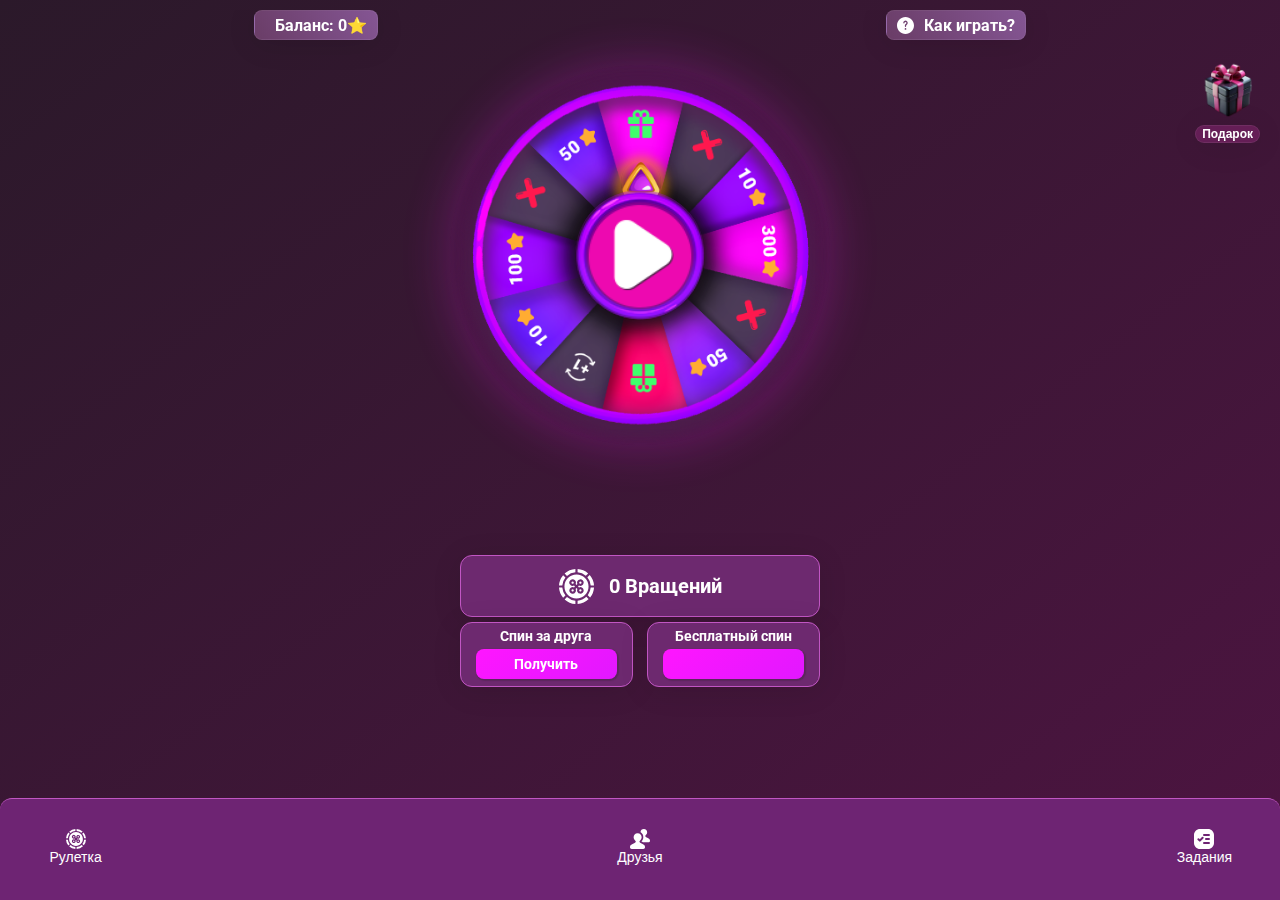
<file: index.html>
<!DOCTYPE html>
<html lang="ru">
  <head>
    <meta charset="UTF-8" />
    <meta
      name="viewport"
      content="width=device-width, initial-scale=1.0, user-scalable=no"
    />
    <title>Spins & Referrals</title>
    <script src="https://telegram.org/js/telegram-web-app.js"></script>
    <link rel="stylesheet" href="./styles.css" />
    <link rel="preconnect" href="https://fonts.googleapis.com" />
    <link rel="preconnect" href="https://fonts.gstatic.com" crossorigin />
    <link
      href="https://fonts.googleapis.com/css2?family=Roboto:ital,wght@0,100;0,300;0,400;0,500;0,700;0,900;1,100;1,300;1,400;1,500;1,700;1,900&display=swap"
      rel="stylesheet"
    />
  </head>

  <body>
    <div class="container">
      <div class="info">
        <div class="coupons">
          <!-- <img
            class="coupons_icon"
            src="./Photos/coupons_icon.svg"
            alt="coupons"
          />
          <a href="./Pages/Coupons/coupons.html" id="couponsLink">Мои купоны</a> -->
          <p><a href="./Pages/Coupons/coupons.html" id="balance">Баланс: 0⭐️</a></p>
        </div>
        <div class="info-btn">
          <img class="info_icon" src="./Photos/info_icon.svg" alt="info" />
          <p>Как играть?</p>
        </div>
      </div>
      <div id="loading">Загрузка...</div>
      <div id="initDataDisplay"></div>
      <div class="gift-section">
        <img class="gift" id="gift-img" src="./Photos/gift.webp" alt="gift" />
        <button class="gift-btn" id="giftButton">Подарок</button>
      </div>
      <div class="content-wrapper">
        <div class="wheel-container">
          <img
            class="wheel1"
            id="rotatingWheel"
            src="./Photos/wheel_rework.webp"
            alt="wheel"
          />
          <img class="arrow1" src="/Photos/arrow.webp" alt="arrow" />
          <button class="btn-spin" id="btnMinus" type="button">
            <img class="btn-spin-img" src="/Photos/play.webp" alt="play" />
          </button>
        </div>

        <div class="info-container">
          <div class="spins-section">
            <div class="spins-info">
              <img
                class="roulette_icon"
                src="./Photos/roulette_icon.svg"
                alt="roulette"
              />
              <h1 class="spins-left" id="spinsRemaining">0 Вращений</h1>
            </div>
          </div>
          <div class="ref-section">
            <div class="invite">
              <p>Спин за друга</p>
              <button onclick="window.location.href='./Pages/Friends/friends.html'" class="invite-btn" id="inviteFriendBtn">Получить</button>
            </div>
            <div class="free-spin">
              <p>Бесплатный спин</p>
              <button class="free-spin-btn" id="freeSpinButton">
                <span id="timer"></span>
              </button>
            </div>
          </div>
        </div>

        <div class="menu">
          <button
            onclick="window.location.href='./'"
            class="menu_item roulet_btn"
          >
            <img
              class="menu_roulette_icon"
              src="./Photos/roulette_icon.svg"
              alt="roulette"
            />
            <a href="/" id="homeLink">Рулетка</a>
          </button>
          <button
            onclick="window.location.href='./Pages/Friends/friends.html'"
            class="menu_item friends_btn"
          >
            <img
              class="menu_friends_icon"
              src="./Photos/friends_icon.svg"
              alt="friends"
            />
            <a href="./Pages/Friends/friends.html" id="friendsLink">Друзья</a>
          </button>
          <button
            onclick="window.location.href='./Pages/Tasks/tasks.html'"
            class="menu_item tasks_btn"
          >
            <img
              class="menu_tasks_icon"
              src="./Photos/tasks_icon.svg"
              alt="tasks"
            />
            <a href="./Pages/Tasks/tasks.html" id="tasksLink">Задания</a>
          </button>
        </div>
      </div>
      <div id="prizeModal" class="modal">
        <div id="modalContent" class="modal-content">
          <button class="close-button" id="closePrizeModalButton">
            &times;
          </button>
          <a id="prizeModalButton" href="https://www.google.ru/" target="_blank"
            >Получить</a
          >
        </div>
      </div>
      <div id="giftModal" class="modal">
        <div class="gift_modal-content">
          <button class="close-button" id="closeGiftModalButton">
            &times;
          </button>
          <a id="giftLink" href="#" target="_blank"
            >Забрать подарок</a
          >
        </div>
      </div>
      <div id="welcomeModal" class="modal">
        <div class="welcome_modal-content">
          <button id="closeWelcomeModalButton"
            >Крутить</button
          >
        </div>
        </div>
        <div id="warningModal" class="modal">
          <div class="warning_modal-content">
            <button id="closeWarningModalButton"
              >Понял</button
            >
          </div>
          </div>
      <div id="responseData" class="response-display"></div>
    </div>
    <script type="module" src="/main.js"></script>
  </body>
</html>
</file>
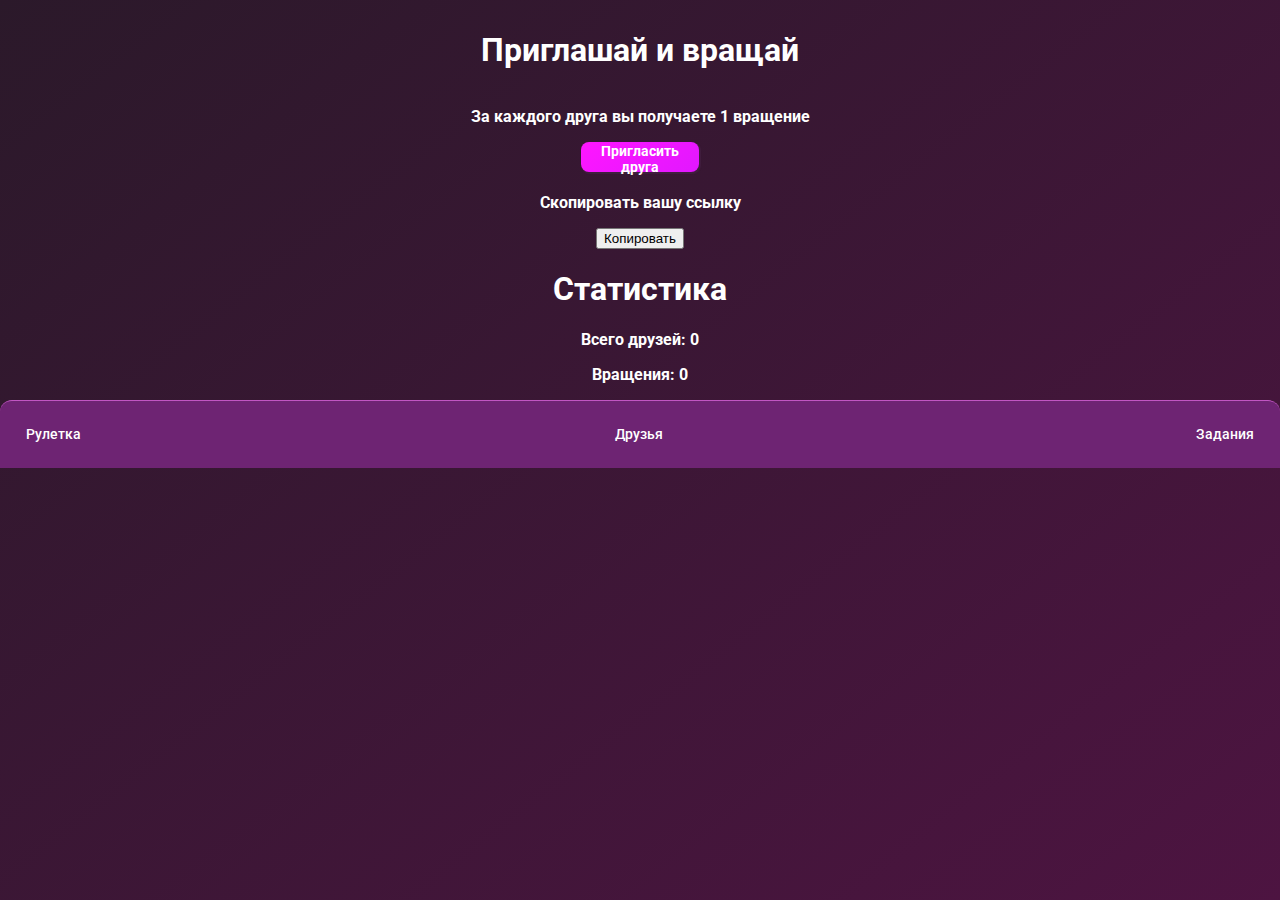
<file: Pages/friends.html>
<!DOCTYPE html>
<html lang="en">

<head>
    <meta charset="UTF-8">
    <meta name="viewport" content="width=device-width, initial-scale=1.0">
    <script src="https://telegram.org/js/telegram-web-app.js"></script>
    <link
        href="https://fonts.googleapis.com/css2?family=Roboto:ital,wght@0,100;0,300;0,400;0,500;0,700;0,900;1,100;1,300;1,400;1,500;1,700;1,900&display=swap"
        rel="stylesheet">
    <link rel="stylesheet" href="../styles.css" />
    <title>Друзья</title>
</head>

<body>
    <div class="container">
        <div id="loading">Загрузка...</div>
        <h1>Приглашай и вращай</h1>
        <p>За каждого друга вы получаете 1 вращение</p>
        <div class="invite-section">
            <button class="invite-btn" id="inviteFriendBtn">Пригласить друга</button>
        </div>
        <div class="invite-link">
            <p>Скопировать вашу ссылку</p>
            <div class="invite-content">
                <span id="referralLink"></span>
                <button id="copyLinkBtn">Копировать</button>
            </div>
        </div>
        <div class="referrals-count">
            <h1>Статистика</h1>
            <div class="referals-content">
                <p>Всего друзей: <span id="referralsCount">0</span></p>
                <p>Вращения: <span id="spinsSpent">0</span></p>
            </div>
        </div>
        <div class="menu">
            <a href="../" id="homeLink">Рулетка</a>
            <a href="./friends.html" id="friendsLink">Друзья</a>
            <a href="./tasks.html" id="tasksLink">Задания</a>
        </div>
    </div>
    <script src="./friends.js"></script>
</body>

</html>
</file>
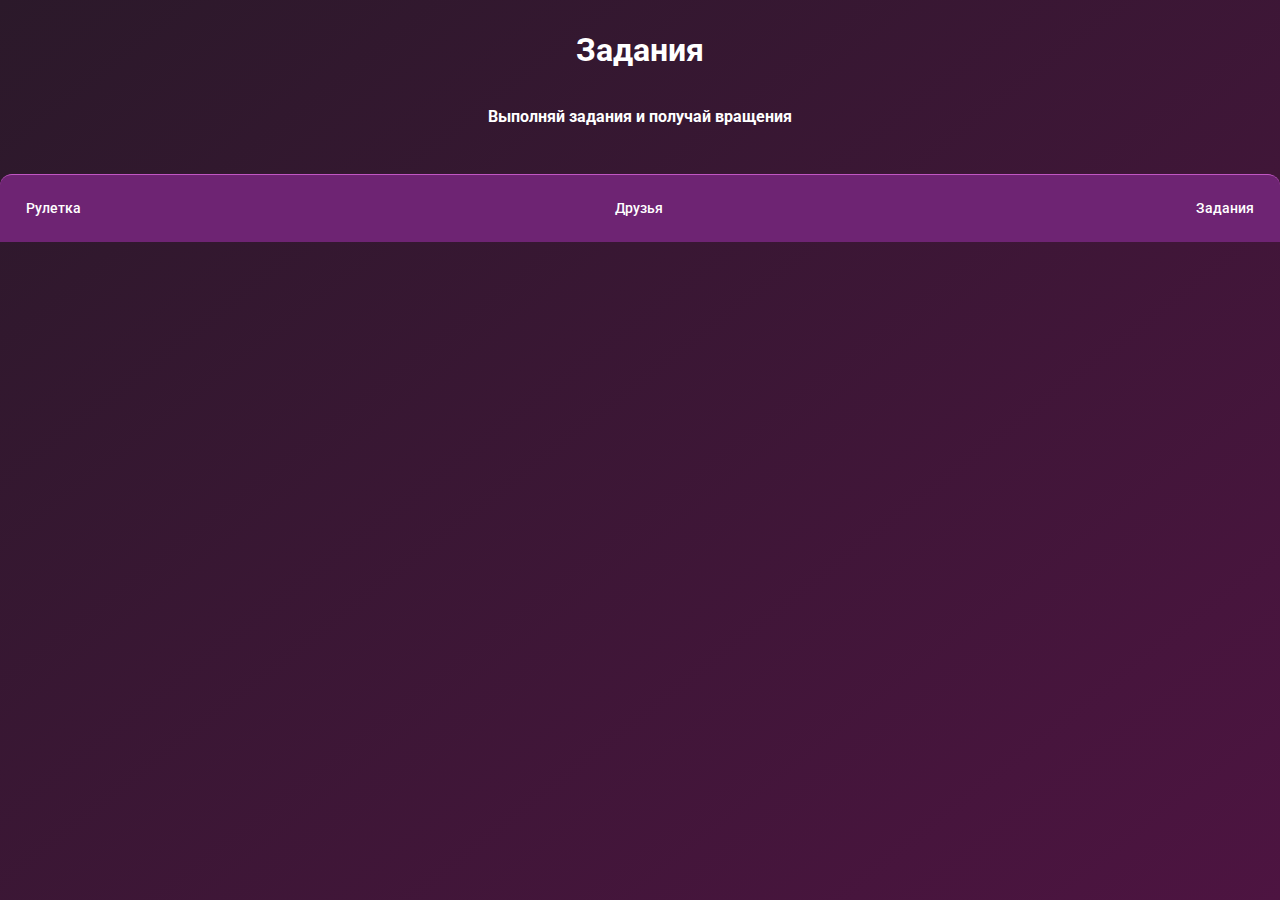
<file: Pages/tasks.html>
<!DOCTYPE html>
<html lang="en">

<head>
    <meta charset="UTF-8">
    <meta name="viewport" content="width=device-width, initial-scale=1.0">
    <script src="https://telegram.org/js/telegram-web-app.js"></script>
    <title>Задания</title>
    <link
        href="https://fonts.googleapis.com/css2?family=Roboto:ital,wght@0,100;0,300;0,400;0,500;0,700;0,900;1,100;1,300;1,400;1,500;1,700;1,900&display=swap"
        rel="stylesheet">
    <link rel="stylesheet" href="../styles.css" />
</head>

<body>
    <div class="container" id="container">
        <h1>Задания</h1>
        <p>Выполняй задания и получай вращения</p>
        <ul id="taskList">

        </ul>
        <div class="menu">
            <a href="../" id="homeLink">Рулетка</a>
            <a href="./friends.html" id="friendsLink">Друзья</a>
            <a href="./tasks.html" id="tasksLink">Задания</a>
        </div>
    </div>
    <script src="./tasks.js"></script>
</body>

</html>
</file>
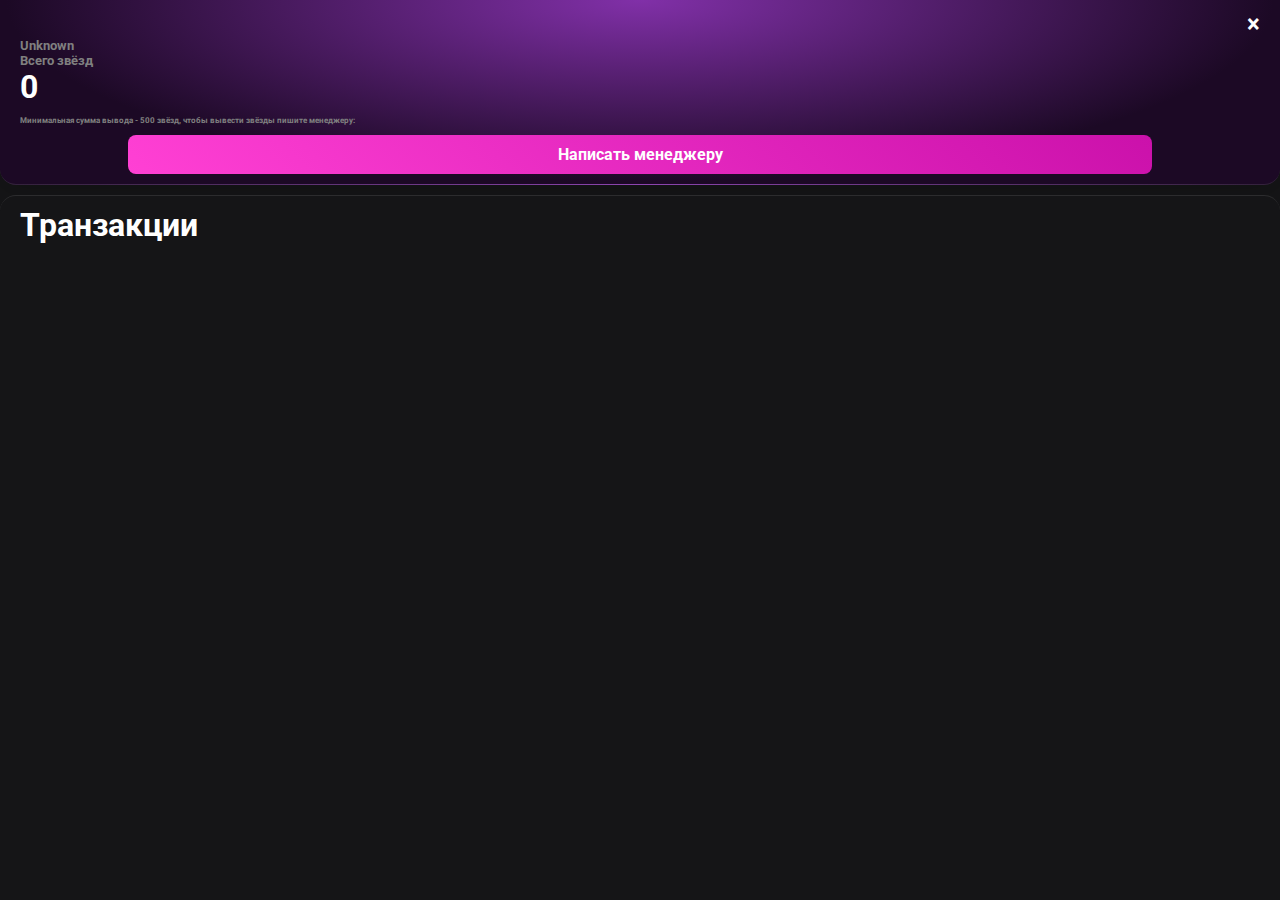
<file: Pages/Coupons/coupons.html>
<!DOCTYPE html>
<html lang="en">
<head>
    <meta charset="UTF-8">
    <meta name="viewport" content="width=device-width, initial-scale=1.0, user-scalable=no">
    <script src="https://telegram.org/js/telegram-web-app.js"></script>
    <link rel="stylesheet" href="./coupons.css" />
    <link rel="preconnect" href="https://fonts.googleapis.com">
    <link rel="preconnect" href="https://fonts.gstatic.com" crossorigin>
    <link
      href="https://fonts.googleapis.com/css2?family=Roboto:ital,wght@0,100;0,300;0,400;0,500;0,700;0,900;1,100;1,300;1,400;1,500;1,700;1,900&display=swap"
      rel="stylesheet">
    <title>Вывод</title>
</head>
<body>
    <div id="loading">Загрузка...</div>
    <div class="container" id="container">
        <div class="info_container">
            <a class="back" href="../../" id="homeLink">&times;</a>
            <div class="info_user">
                <h5 class="info_user_name" id="userName">Unknown</h5>
                <h5>Всего звёзд</h5>
                <h1 class="info_user_coupons" id="count">0</h1>
            </div>
            <p>Минимальная сумма вывода - 500 звёзд, чтобы вывести звёзды пишите менеджеру:</p>
            <a href="https://t.me/starswheel_support" target="_blank" class="link_btn" id="couponsLink">Написать менеджеру</a>
        </div>
        <div class="coupons_container">
            <h1>Транзакции</h1>
            <div class="coupons-list" id="couponsList">
    
            </div>
        </div>
        <div id="copyNotification" class="hidden">Купон скопирован!</div>
    </div>
    <script type="module" src="./coupons.js"></script>
</body>
</html>
</file>
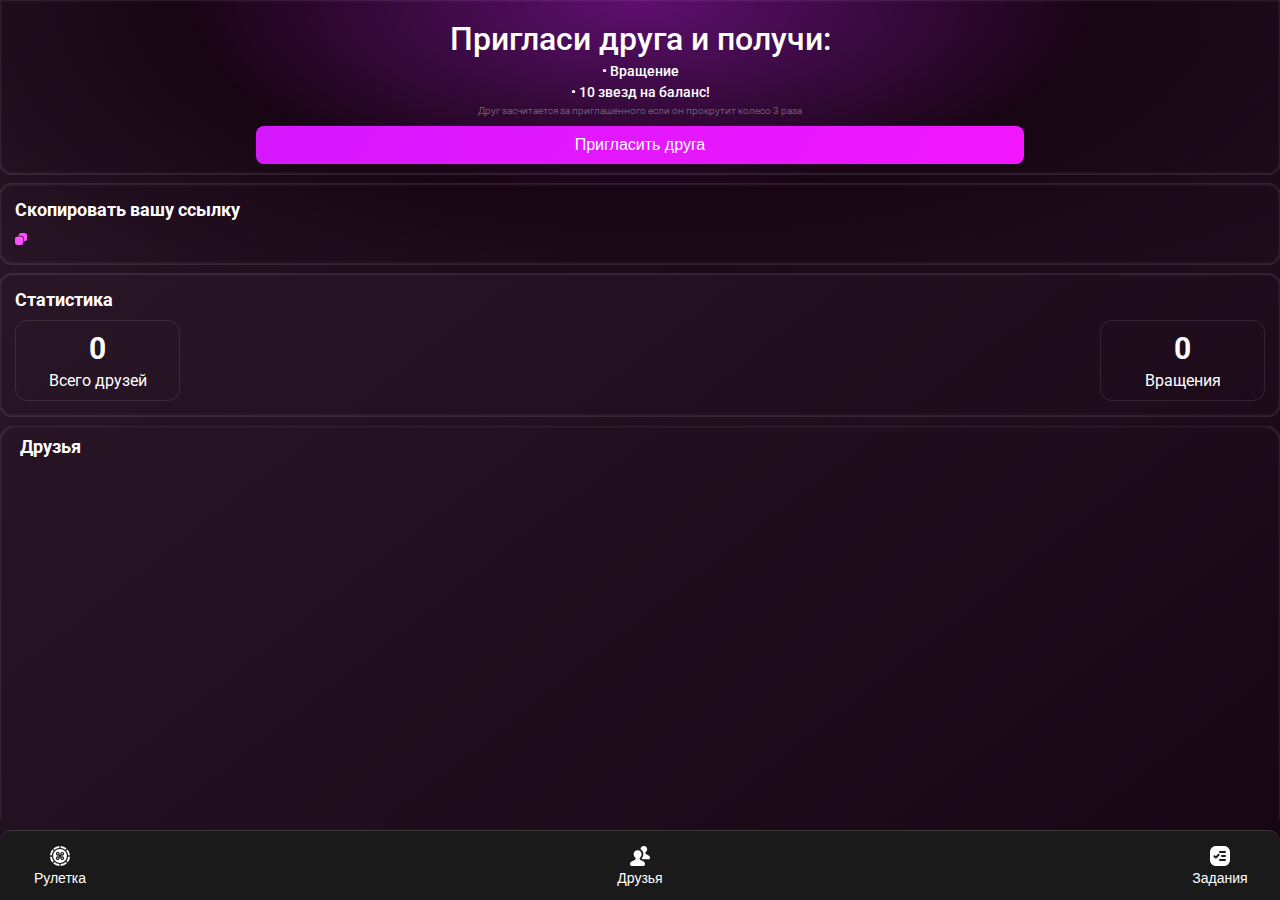
<file: Pages/Friends/friends.html>
<!DOCTYPE html>
<html lang="en">

<head>
    <meta charset="UTF-8">
    <meta name="viewport" content="width=device-width, initial-scale=1.0, user-scalable=no" />
    <script src="https://telegram.org/js/telegram-web-app.js"></script>
    <link
        href="https://fonts.googleapis.com/css2?family=Roboto:ital,wght@0,100;0,300;0,400;0,500;0,700;0,900;1,100;1,300;1,400;1,500;1,700;1,900&display=swap"
        rel="stylesheet">
    <link rel="stylesheet" href="./friends.css" />
    <title>Друзья</title>
</head>

<body>
    <div class="container" id="container">
        <div id="loading">Загрузка...</div>
        <div class="radial_gradient">
            <div class="info_container">
                <h1>Пригласи друга и получи:</h1>
                <h2>&bull; Вращение</h2>
                <h2>&bull; 10 звезд на баланс!</h2>
                <p>Друг засчитается за приглашенного если он прокрутит колесо 3 раза</p>
                <button class="invite-btn" id="inviteFriendBtn">Пригласить друга</button>
            </div>
            <div class="invite-link">
                <p>Скопировать вашу ссылку</p>
                <div>
                    <span id="referralLink">
                    </span>
                    <img id="copyIcon" class="copy_icon" src="../../Photos/copy_icon.svg" alt="copy">
                </div>
            </div>
        </div>
        <div class="referrals-stats">
            <h1>Статистика</h1>
            <div class="referals-content">
                <div class="friends-count">
                    <h1 id="referralsCount">0</h1>
                    <p>Всего друзей</p>
                </div>
                <div class="spins">
                    <h1 id="spinsCount">0</h1>
                    <p id="spinsText">Вращения</p>
                </div>
            </div>
        </div>
        <div class="list_container">
            <h1>Друзья</h1>
            <div class="referral-list" id="referralList">

            </div>
        </div>
        <div id="copyNotification" class="hidden">Ссылка скопирована!</div>
        <div class="menu">
            <button onclick="window.location.href='../../'" class="menu_item roulet_btn">
                <img class="menu_roulette_icon" src="../../Photos/roulette_icon.svg" alt="roulette">
                <a href="../../" id="homeLink">Рулетка</a>
            </button>
            <button onclick="window.location.href='./friends.html'" class="menu_item friends_btn">
                <img class="menu_friends_icon" src="../../Photos/friends_icon.svg" alt="friends">
                <a href="./friends.html" id="friendsLink">Друзья</a>
            </button>
            <button onclick="window.location.href='../Tasks/tasks.html'" class="menu_item tasks_btn">
                <img class="menu_tasks_icon" src="../../Photos/tasks_icon.svg" alt="tasks">
                <a href="../Tasks/tasks.html" id="tasksLink">Задания</a>
            </button>
        </div>
    </div>
    <script type="module" src="./friends.js"></script>
</body>

</html>
</file>
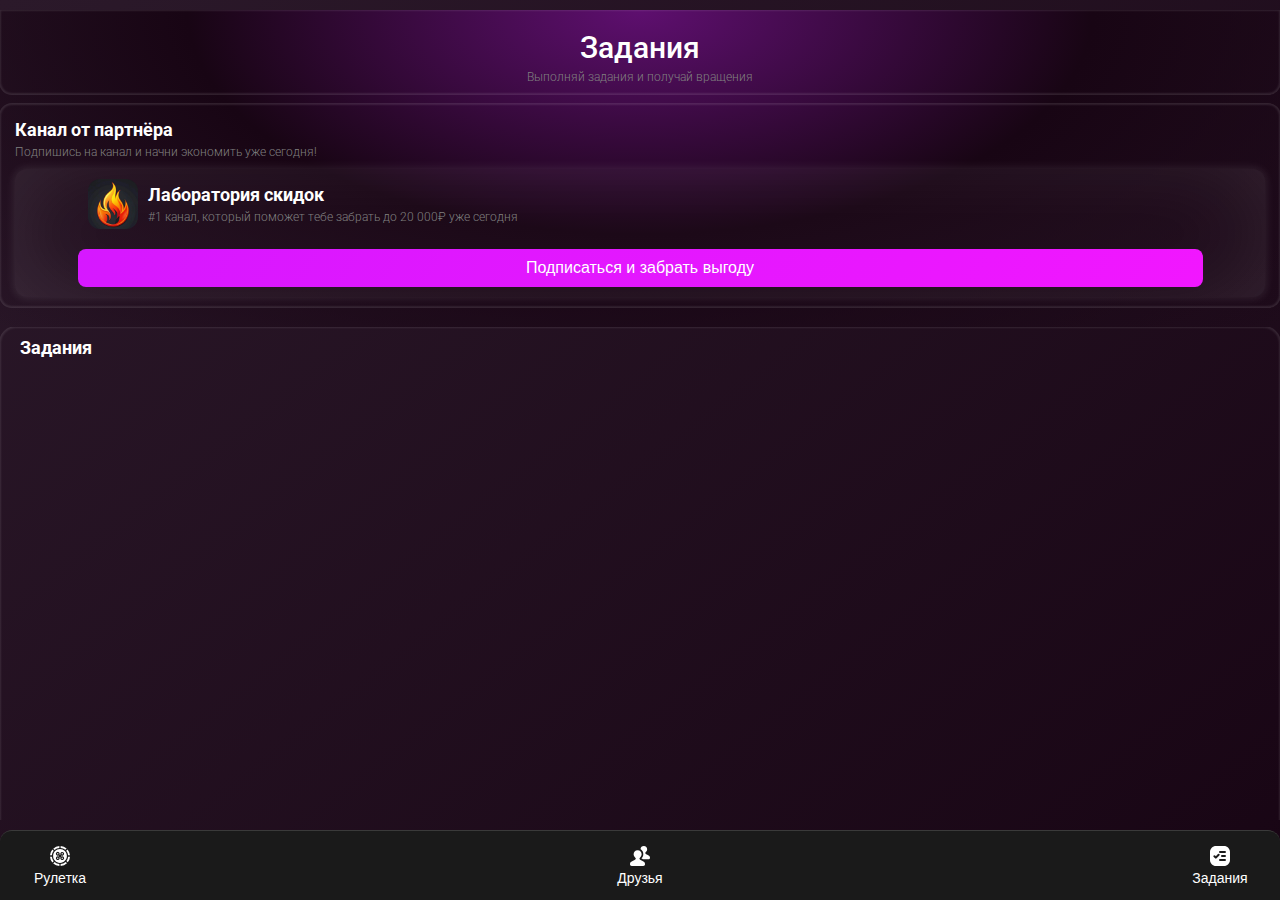
<file: Pages/Tasks/tasks.html>
<!DOCTYPE html>
<html lang="en">

<head>
    <meta charset="UTF-8">
    <meta name="viewport" content="width=device-width, initial-scale=1.0, user-scalable=no" />
    <script src="https://telegram.org/js/telegram-web-app.js"></script>
    <title>Задания</title>
    <link
        href="https://fonts.googleapis.com/css2?family=Roboto:ital,wght@0,100;0,300;0,400;0,500;0,700;0,900;1,100;1,300;1,400;1,500;1,700;1,900&display=swap"
        rel="stylesheet">
    <link rel="stylesheet" href="./tasks.css" />
</head>

<body>
    <div class="container" id="container">
        <div class="radial_gradient">
            <div class="info_container">
                <h1>Задания</h1>
                <p>Выполняй задания и получай вращения</p>
            </div>
                <div class="sponsor_container">
                    <h1>Канал от партнёра</h1>
                    <p>Подпишись на канал и начни экономить уже сегодня!</p>
                    <div class="sponsor_card">
                        <div class="sponsor_info">
                            <img class="sponsor_logo"
                                src="../../Photos/sponsor.webp"
                                alt="sponsor_logo">
                            <div class="sponsor_text">
                                <h1>Лаборатория скидок</h1>
                                <p>#1 канал, который поможет тебе забрать до 20 000₽ уже сегодня</p>
                            </div>
                        </div>
                        <button><a href="https://t.me/+aWAF98UsdxljMjVi" target="_blank">Подписаться и забрать выгоду</a></button>
                    </div>
                </div>

        </div>
        <div class="list_container">
            <h1>Задания</h1>
            <div class="task-list" id="taskList">
    
            </div>
        </div>
        <div class="menu">
            <button onclick="window.location.href='../../'" class="menu_item roulet_btn">
                <img class="menu_roulette_icon" src="../../Photos/roulette_icon.svg" alt="roulette">
                <a href="../../" id="homeLink">Рулетка</a>
            </button>
            <button onclick="window.location.href='../Friends/friends.html'" class="menu_item friends_btn">
                <img class="menu_friends_icon" src="../../Photos/friends_icon.svg" alt="friends">
                <a href="../Friends/friends.html" id="friendsLink">Друзья</a>
            </button>
            <button onclick="window.location.href='./tasks.html'" class="menu_item tasks_btn">
                <img class="menu_tasks_icon" src="../../Photos/tasks_icon.svg" alt="tasks">
                <a href="./tasks.html" id="tasksLink">Задания</a>
            </button>
        </div>
    </div>
    <script type="module" src="./tasks.js"></script>
</body>

</html>
</file>
<file: styles.css>
* {
  box-sizing: border-box;
  user-select: none;
}

body {
  margin: 0;
  padding: 10px 0 0 0;
  font-family: "Roboto", serif;
  font-weight: 700;
  font-style: normal;
  background: linear-gradient(142deg, #2b192a 0%, #4d1441 100%);
  box-shadow: 0px 4px 10px rgba(0, 0, 0, 0.25);
  color: #ffffff;
  display: flex;
  flex-direction: column;
  justify-content: center;
  align-items: center;
  height: 100vh;
  width: 100vw;
  min-height: 650px;
  overflow: hidden;
}

.container {
  display: flex;
  flex-direction: column;
  align-items: center;
  width: 100%;
  height: 100%;
  text-align: center;
  overflow: hidden;
  position: relative;
}

.content-wrapper {
  margin-top: 20px;
  display: flex;
  flex-direction: column;
  justify-content: space-between;
  align-items: center;
  flex: 1 1 auto;
  width: 100%;
}

.info {
  display: flex;
  justify-content: space-around;
  width: 100%;
  height: 30px;
  margin-bottom: 5px;
}

.coupons,
.info-btn {
  display: flex;
  align-items: center;
  padding: 0 10px;
  text-align: center;
  font-size: 16px;
  background: linear-gradient(-121deg, #9060a7 0%, #6a3d67 100%);
  background-size: 150%;
  border-radius: 8px;
  box-shadow: 0 4px 30px rgba(0, 0, 0, 0.1);
  backdrop-filter: blur(5px);
  -webkit-backdrop-filter: blur(5px);
  border: 1px solid rgba(255, 255, 255, 0.07);
}

.coupons_icon {
  width: 20px;
}

.coupons a {
  margin-left: 10px;
  text-decoration: none;
  color: white;
}

.info_icon {
  width: 17px;
}

.info-btn p {
  margin-left: 10px;
}

#loading {
  display: none;
  position: fixed;
  top: 0;
  left: 0;
  width: 100%;
  height: 100%;
  font-size: 42px;
  background-color: rgba(0, 0, 0, 1);
  justify-content: center;
  align-items: center;
  z-index: 2000;
}

.gift-section {
  position: absolute;
  top: 50px;
  right: 20px;
  z-index: 1005;
  display: flex;
  flex-direction: column;
  align-items: center;
  justify-content: center;
}

.gift {
  width: 60px;
}

.gift-btn {
  margin-top: 5px;
  background: rgba(255, 64, 212, 0.2);
  border-radius: 16px;
  box-shadow: 0 4px 30px rgba(0, 0, 0, 0.1);
  backdrop-filter: blur(5px);
  -webkit-backdrop-filter: blur(5px);
  border: 1px solid rgba(255, 255, 255, 0.07);
  color: #ffffff;
  text-align: center;
  font-size: 12px;
  font-weight: 700;
  cursor: pointer;
}

.gift-btn[disabled] {
  cursor: not-allowed;
}

.wheel-container {
  overflow: hidden;
  position: relative;
  width: 380px;
  height: 380px;
  box-shadow: 0px 0px 45px 5px rgba(248, 32, 255, 0.2),
    0px 0px 45px 5px rgba(248, 32, 255, 0.2) inset;
  border-radius: 50%;
}

.wheel1 {
  position: absolute;
  top: 0;
  left: 0;
  width: 380px;
  height: 380px;
  border-radius: 50%;
  transition: transform 2s cubic-bezier(0.25, 0.1, 0.25, 1);
  z-index: 1000;
}

.wheel2 {
  position: absolute;
  top: 65px;
  left: 75px;
  width: 250px;
  height: 250px;
  border-radius: 50%;
  box-shadow: 0px 5px 25px 5px rgba(73, 37, 74, 0.2),
    0px 0px 55px 1px rgba(73, 37, 74, 0.2) inset;
  transition: transform 2s cubic-bezier(0.25, 0.1, 0.25, 1);
  z-index: 1001;
}

.wheel3 {
  position: absolute;
  top: 115px;
  left: 125px;
  width: 150px;
  height: 150px;
  border-radius: 50%;
  box-shadow: 0px 3px 15px 5px rgba(73, 37, 74, 0.2),
    0px 0px 5px 5px rgba(73, 37, 74, 0.2) inset;
  transition: transform 2s cubic-bezier(0.25, 0.1, 0.25, 1);
  user-select: none;
  z-index: 1002;
}

.btn-spin {
  position: absolute;
  top: 33%;
  left: 33%;
  width: 130px;
  height: 130px;
  padding: 0;
  border-radius: 50%;
  border: none;
  background: none;
  cursor: pointer;
  touch-action: manipulation;
  z-index: 1003;
}

.btn-spin-img {
  width: 130px;
  height: 130px;
  border-radius: 50%;
  box-shadow: 0px 3px 10px 2px rgba(73, 37, 74, 0.2),
    0px 0px 10px 5px rgba(73, 37, 74, 0.2) inset;
  background: none;
}

.arrow1 {
  width: 40px;
  height: 45px;
  position: absolute;
  top: 25%;
  left: 45%;
  border-radius: 50%;
  box-shadow: 0px 3px 10px 7px rgba(255, 158, 12, 0.52),
    0px 0px 10px 5px rgba(255, 158, 12, 0.52) inset;
  z-index: 1001;
}

/* .arrow2 {
  width: 20px;
  height: 20px;
  position: absolute;
  top: 102px;
  left: 190px;
  border-radius: 50%;
  box-shadow: 0px 3px 10px 7px rgba(255, 158, 12, 0.52),
    0px 0px 10px 5px rgba(255, 158, 12, 0.52) inset;
  z-index: 1002;
}

.arrow3 {
  width: 20px;
  height: 20px;
  position: absolute;
  top: 140px;
  left: 190px;
  border-radius: 50%;
  box-shadow: 0px 3px 10px 7px rgba(255, 158, 12, 0.52),
    0px 0px 10px 5px rgba(255, 158, 12, 0.52) inset;
  z-index: 1003;
} */

.info-container {
  display: flex;
  flex-direction: column;
  align-items: center;
  justify-content: center;
  width: 100%;
  max-width: 400px;
}

.spins-section {
  margin-bottom: 5px;
  padding: 5px;
  width: 90%;
  background-color: #6d296f;
  border-radius: 12px;
  box-shadow: 0 4px 30px rgba(0, 0, 0, 0.1);
  backdrop-filter: blur(5px);
  -webkit-backdrop-filter: blur(5px);
  border: 1px solid #c156c3;
}

.spins-info {
  display: flex;
  align-items: center;
  justify-content: center;
  height: 50px;
  text-align: center;
}

.roulette_icon {
  width: 35px;
}

.spins-left {
  margin-left: 15px;
  font-size: 20px;
}

.ref-section {
  display: flex;
  justify-content: space-between;
  width: 90%;
  height: 65px;
}

.invite,
.free-spin {
  width: 48%;
  height: 65px;
  padding: 5px 2% 0 2%;
  background-color: #6d296f;
  border-radius: 12px;
  box-shadow: 0 4px 30px rgba(0, 0, 0, 0.1);
  backdrop-filter: blur(5px);
  -webkit-backdrop-filter: blur(5px);
  border: 1px solid #c156c3;
}

.invite p,
.free-spin p {
  margin: 0 0 5px 0;
  font-size: 14px;
}

.invite-btn,
.free-spin-btn {
  width: 90%;
  height: 30px;
  margin-bottom: 5px;
  text-align: center;
  font-family: "Roboto", serif;
  font-weight: 700;
  font-style: normal;
  font-size: 14px;
  background: linear-gradient(321deg, #d618ff 0%, #ff16ff 100%);
  background-size: 150%;
  box-shadow: 1px 1px 1px 1px rgba(73, 37, 74, 0.5);
  color: #ffffff;
  border-radius: 8px;
  border: none;
}

.disabled_btn {
  background: linear-gradient(321deg, #6d456d 0%, #6d456d 100%);
}

.disabled_timer {
  color: lightgray;
}

.free-spin span {
  width: 100%;
  font-size: 14px;
}

.menu {
  display: flex;
  justify-content: space-between;
  width: 100%;
  color: white;
  background-color: #6e2473;
  border-radius: 12px 12px 0 0;
  border-top: 1px solid #c156c3;
  padding: 2%;
  text-align: center;
}

.roulet_btn,
.friends_btn,
.tasks_btn {
  width: 100px;
  max-height: 70px;
  min-height: 50px;
  display: flex;
  flex-direction: column;
  align-items: center;
  padding: 5px 15px;
  border-radius: 12px;
  border: none;
  background: none;
}

.menu_roulette_icon,
.menu_friends_icon,
.menu_tasks_icon {
  width: 20px;
}

.menu a {
  text-decoration: none;
  text-align: center;
  font-size: 14px;
  font-weight: 500;
  color: #ffffff;
}

.menu .active {
  color: #ffffff;
  background-color: #ff40d4;
}

.modal {
  display: flex;
  position: fixed;
  top: 0;
  left: 0;
  width: 100%;
  height: 100%;
  background-color: rgba(0, 0, 0, 0.5);
  justify-content: center;
  align-items: center;
  transition: opacity 0.4s, visibility 0.4s;
  opacity: 0;
  visibility: hidden;
  z-index: 1005;
}

.modal-content {
  display: flex;
  flex-direction: column;
  justify-content: space-between;
  color: #202020;
  position: relative;
  border-radius: 5px;
  box-shadow: 0 5px 15px rgba(0, 0, 0, 0.3);
  text-align: center;
  max-width: 500px;
  width: 90%;
  height: 300px;
  z-index: 1006;
}

.prize_img {
  width: 300px;
  border-radius: 5px;
}

.iphone {
  background-image: url(./Photos/prizeIphone.webp);
  background-size: contain;
  background-repeat: no-repeat;
  width: 300px;
  height: 300px;
}

.prize5000 {
  background-image: url(./Photos/prize5000.webp);
  background-size: contain;
  background-repeat: no-repeat;
  width: 300px;
  height: 300px;
}

.star10 {
  background-image: url(./Photos/star10.webp);
  background-size: contain;
  background-repeat: no-repeat;
  width: 300px;
  height: 300px;
}

.star50 {
  background-image: url(./Photos/star50.webp);
  background-size: contain;
  background-repeat: no-repeat;
  width: 300px;
  height: 300px;
}

.star100 {
  background-image: url(./Photos/star100.webp);
  background-size: contain;
  background-repeat: no-repeat;
  width: 300px;
  height: 300px;
}

.star300 {
  background-image: url(./Photos/star300.webp);
  background-size: contain;
  background-repeat: no-repeat;
  width: 300px;
  height: 300px;
}

.spin {
  background-image: url(./Photos/spin_prize.webp);
  background-size: contain;
  background-repeat: no-repeat;
  width: 300px;
  height: 300px;
}

.prize0 {
  background-image: url(./Photos/prize00.webp);
  background-size: contain;
  background-repeat: no-repeat;
  width: 300px;
  height: 300px;
}

.modal-content a {
  height: 40px;
  width: 150px;
  margin-bottom: 20px;
  padding: 5px 15px;
  align-self: center;
  border-radius: 16px;
  line-height: 30px;
  text-decoration: none;
  text-align: center;
  color: #ffffff;
  background-color: #ff40d4;
}

.close-button {
  align-self: flex-end;
  top: 0;
  right: 0;
  background: none;
  border: none;
  font-size: 20px;
  cursor: pointer;
  color: #ffffff;
}

.close-button:hover {
  color: #ff40d4;
}

.gift_modal-content {
  display: flex;
  flex-direction: column;
  justify-content: space-between;
  color: #202020;
  position: relative;
  background-image: url(./Photos/gift_modal.webp);
  border-radius: 5px;
  box-shadow: 0 5px 15px rgba(0, 0, 0, 0.3);
  text-align: center;
  width: 300px;
  height: 300px;
  background-size: contain;
  background-repeat: no-repeat;
}

.gift_modal-content a {
  position: absolute;
  bottom: 0;
  left: 50px;
  width: 200px;
  margin-bottom: 20px;
  border-radius: 16px;
  text-decoration: none;
  line-height: 40px;
  text-align: center;
  font-size: 12px;
  color: #ffffff;
  background-color: #ff40d4;
}

.welcome_modal-content {
  display: flex;
  flex-direction: column;
  justify-content: space-between;
  color: #202020;
  position: relative;
  background-image: url(./Photos/welcome.webp);
  border-radius: 5px;
  box-shadow: 0 5px 15px rgba(0, 0, 0, 0.3);
  text-align: center;
  width: 300px;
  height: 300px;
  background-size: contain;
  background-repeat: no-repeat;
}

.welcome_modal-content button {
  position: absolute;
  bottom: 0;
  left: 50px;
  width: 200px;
  margin-bottom: 5px;
  border: none;
  border-radius: 16px;
  text-decoration: none;
  line-height: 40px;
  text-align: center;
  font-size: 12px;
  color: #ffffff;
  background-color: #ff40d4;
}

.warning_modal-content {
  display: flex;
  flex-direction: column;
  justify-content: space-between;
  color: #202020;
  position: relative;
  background-image: url(./Photos/warning.webp);
  border-radius: 5px;
  box-shadow: 0 5px 15px rgba(0, 0, 0, 0.3);
  text-align: center;
  width: 300px;
  height: 300px;
  background-size: contain;
  background-repeat: no-repeat;
}

.warning_modal-content button {
  position: absolute;
  bottom: 0;
  left: 50px;
  width: 200px;
  margin-bottom: 50px;
  border: none;
  border-radius: 16px;
  text-decoration: none;
  line-height: 40px;
  text-align: center;
  font-size: 12px;
  color: #ffffff;
  background-color: #ff40d4;
}

@media (max-width: 400px) {
  .gift-section {
    top: 40px;
    right: 10px;
  }
  body {
    min-height: auto;
  }
  .gift {
    width: 50px;
  }
  .gift-btn {
    font-size: 10px;
  }
  .wheel-container {
    width: 90vw;
    height: 90vw;
    max-width: 360px;
    max-height: 360px;
  }
  .wheel1 {
    width: 100%;
    height: 100%;
    top: 0;
    left: 0;
  }
  .wheel2 {
    width: 65%;
    height: 65%;
    top: 17.5%;
    left: 17.5%;
  }
  .wheel3 {
    width: 40%;
    height: 40%;
    top: 30%;
    left: 30%;
  }
  .btn-spin {
    top: 50%;
    left: 50%;
    transform: translate(-50%, -50%);
    width: 120px;
    height: 120px;
  }
  .btn-spin-img {
    width: 120px;
    height: 120px;
  }
  .arrow1,
  .arrow2,
  .arrow3 {
    width: 8%;
    height: 10%;
    border-radius: 50%;
  }
  .arrow1 {
    top: 25%;
    left: 46%;
  }
  .arrow2 {
    top: 26%;
    left: 46%;
  }
  .arrow3 {
    top: 37%;
    left: 46%;
  }
}
@media (max-width: 350px) {
  .btn-spin-img {
    width: 100px;
    height: 100px;
  }
  .gift {
    width: 40px;
  }
  .gift-btn {
    font-size: 8px;
  }
}

@media (max-width: 300px) {
  .btn-spin-img {
    width: 90px;
    height: 90px;
  }
  .coupons,
  .info-btn {
    font-size: 10px;
  }
  .invite p,
  .free-spin p {
    margin: 0 0 5px 0;
    font-size: 10px;
  }
}
</file>
<file: Pages/Coupons/coupons.css>
* {
  box-sizing: border-box;
  user-select: none;
  margin: 0;
  padding: 0;
}

body {
  margin: 0;
  padding: 0;
  font-family: "Roboto", serif;
  font-weight: 700;
  font-style: normal;
  background-color: rgb(21, 21, 23);
  box-shadow: 0px 4px 10px rgba(0, 0, 0, 0.25);
  color: #ffffff;
  display: flex;
  flex-direction: column;
  justify-content: center;
  align-items: center;
  height: 100vh;
  width: 100vw;
  overflow: hidden;
}

.container {
  display: flex;
  flex-direction: column;
  align-items: center;
  top: 0;
  left: 0;
  width: 100%;
  height: 100%;
  /* max-width: 400px; */
  text-align: center;
  overflow: hidden;
}

#loading {
  display: none;
  position: fixed;
  top: 0;
  left: 0;
  width: 100%;
  height: 100%;
  font-size: 42px;
  background-color: rgba(0, 0, 0, 1);
  justify-content: center;
  align-items: center;
  z-index: 1005;
}

.back {
  padding: 10px 20px 0 0;
  align-self: flex-end;
  font-size: 24px;
  text-decoration: none;
  color: white;
}

.info_container {
  width: 100%;
  margin-bottom: 10px;
  display: flex;
  flex-direction: column;
  background: rgb(129, 48, 168);
  background: radial-gradient(
    at 50% 0%,
    rgba(129, 48, 168, 1) 0%,
    rgba(28, 9, 37, 1) 70%
  );
  border-radius: 0 0 16px 16px;
  border-bottom: 1px solid rgba(255, 255, 255, 0.1);
  box-shadow: 0 4px 30px rgba(0, 0, 0, 0.2);
}

.info_user {
  margin-bottom: 10px;
  padding-left: 20px;
  display: flex;
  flex-direction: column;
  align-items: flex-start;
}

.info_container p {
  margin-bottom: 10px;
  padding-left: 20px;
  align-self: flex-start;
  font-size: 8px;
  color: gray;
}

.info_container h5 {
  color: gray;
}

.link_btn {
  margin-bottom: 10px;
  width: 80%;
  align-self: center;
  text-decoration: none;
  color: #ffffff;
  background: linear-gradient(45deg, #ff40d4, #cb11ab);
  padding: 10px 20px;
  border-radius: 8px;
  border: none;
  font-size: 16px;
  font-weight: 700;
  text-align: center;
}

.coupons_container {
  display: flex;
  flex-direction: column;
  width: 100%;
  height: 100%;
  padding: 10px 0 0 0;
  background-color: rgb(21, 21, 23);
  border-top: 1px solid rgba(255, 255, 255, 0.1);
  border-radius: 16px 16px 0 0;
}

.coupons_container h1 {
  padding: 0 0 0 20px;
  align-self: flex-start;
}

.coupons-list {
  display: flex;
  flex-direction: column;
  gap: 15px;
  width: 90%;
  max-width: 400px;
  margin: 0 auto;
  padding: 20px;
}

.coupon-card {
  /* display: flex;
  flex-direction: column;
  background: rgba(255, 255, 255, 0.1);
  padding: 20px;
  border-radius: 16px;
  box-shadow: 0 4px 30px rgba(0, 0, 0, 0.2);
  border: 1px solid rgba(255, 255, 255, 0.2); */

  width: 100%;
  padding-bottom: 10px;
  display: flex;
  align-items: center;
  border-bottom: 1px solid #4e2747;
}

.coupon-card h6 {
  margin: 0 0 5px 0;
  font-size: 14px;
  text-align: start;
  color: #ffffff;
}

.coupon-button {
  margin-left: auto;
  padding: 0;
  text-decoration: none;
  color: #ff51ff;
  background: none;
  border: none;
  border-radius: 8px;
  font-size: 14px;
  font-weight: 700;
  text-align: center;
}

#copyNotification {
  position: fixed;
  bottom: 100px;
  left: 50%;
  transform: translateX(-50%);
  background-color: rgba(135, 96, 145, 0.2);
  color: #fff;
  padding: 10px 20px;
  border-radius: 16px;
  font-size: 14px;
  opacity: 0;
  transition: opacity 0.3s ease-in-out;
}

#copyNotification.show {
  opacity: 1;
}

.hidden {
  display: none;
}
</file>
<file: Pages/Friends/friends.css>
* {
  box-sizing: border-box;
  user-select: none;
  margin: 0;
  padding: 0;
}

body {
  font-family: "Roboto", serif;
  font-weight: 700;
  font-style: normal;
  background: linear-gradient(142deg, #2b192a 0%, #180514 100%);
  box-shadow: 0px 4px 10px rgba(0, 0, 0, 0.25);
  color: #ffffff;
  display: flex;
  flex-direction: column;
  justify-content: center;
  align-items: center;
  height: 100vh;
  width: 100vw;
  overflow: hidden;
}

.container {
  display: flex;
  flex-direction: column;
  align-items: center;
  top: 0;
  left: 0;
  width: 100%;
  height: 100%;
  /* max-width: 400px; */
  text-align: center;
  overflow: hidden;
}

#loading {
  display: none;
  position: fixed;
  top: 0;
  left: 0;
  width: 100%;
  height: 100%;
  font-size: 42px;
  background-color: rgba(0, 0, 0, 1);
  justify-content: center;
  align-items: center;
  z-index: 1005;
}

.radial_gradient {
  width: 100%;
  background: radial-gradient(
    at 50% 0%,
    #5e0f6f 0%,
    #180514 50%,
    rgba(225, 225, 225, 0)
  );
}

.info_container {
  width: 100%;
  margin-bottom: 10px;
  padding-top: 20px;
  display: flex;
  flex-direction: column;
  align-items: center;
  border-radius: 0 0 12px 12px;
  box-shadow: 0px 0px 0px 1px rgba(255, 255, 255, 0.1),
    0px 0px 2px 1px rgba(255, 255, 255, 0.1) inset;
}

.info_container h1 {
  margin-bottom: 5px;
  font-weight: 500;
}

.info_container h2 {
  margin-bottom: 5px;
  font-size: 14px;
  font-weight: 500;
}

.info_container p {
  margin-bottom: 10px;
  font-size: 10px;
  font-weight: 300;
  color: gray;
}

.invite-btn {
  width: 60%;
  margin-bottom: 10px;
  padding: 10px 20px;
  align-self: center;
  text-decoration: none;
  color: #ffffff;
  background: linear-gradient(121deg, #d618ff, #ff16ff);
  background-size: 150%;
  border-radius: 8px;
  border: none;
  font-size: 16px;
  font-weight: 500;
  text-align: center;
}

.invite-link {
  width: 100%;
  margin-bottom: 10px;
  padding: 15px;
  display: flex;
  flex-direction: column;
  justify-content: space-between;
  align-items: flex-start;
  box-shadow: 0px 0px 0px 1px rgba(255, 255, 255, 0.1),
    0px 0px 2px 1px rgba(255, 255, 255, 0.1) inset;
  border-radius: 12px;
  transition: background-color 0.3s ease, box-shadow 0.3s ease;
}

.invite-link p {
  font-size: 18px;
  font-weight: 700;
  margin-bottom: 10px;
  color: white;
}

.invite-link span {
  font-size: 12px;
  font-weight: 300;
  color: #ff51ff;
}

.copy_icon {
  width: 12px;
}

.referrals-stats {
  width: 100%;
  margin-bottom: 10px;
  padding: 15px;
  display: flex;
  flex-direction: column;
  justify-content: space-between;
  align-items: flex-start;
  box-shadow: 0px 0px 0px 1px rgba(255, 255, 255, 0.1),
    0px 0px 2px 1px rgba(255, 255, 255, 0.1) inset;
  border-radius: 12px;
  margin-bottom: 10px;
  transition: background-color 0.3s ease, box-shadow 0.3s ease;
}

.referrals-stats h1 {
  font-size: 18px;
  margin-bottom: 10px;
}

.referals-content {
  width: 100%;
  display: flex;
  align-items: center;
  justify-content: space-between;
}

.friends-count,
.spins {
  width: 165px;
  display: flex;
  flex-direction: column;
  padding: 10px 15px 10px 15px;
  border: 1px solid rgba(255, 255, 255, 0.1);
  border-radius: 12px;
}

.friends-count h1, .spins h1 {
  margin-bottom: 5px;
  font-size: 30px;
}

.friends-count p, .spins p {
  font-size: 16px;
  font-weight: 400;
}

.list_container {
  display: flex;
  flex-direction: column;
  width: 100%;
  height: 100vh;
  overflow-y: scroll;
  padding: 10px 0 0 0;
  box-shadow: 0px 0px 0px 1px rgba(255, 255, 255, 0.1),
    0px 0px 2px 1px rgba(255, 255, 255, 0.1) inset;
  clip-path: inset(0 0 10px 0);
  border-radius: 16px 16px 0 0;
}

.list_container h1 {
  margin-bottom: 20px;
  padding: 0 0 0 20px;
  align-self: flex-start;
  font-size: 18px;
}

.referral-list {
  display: flex;
  flex-direction: column;
  gap: 15px;
  width: 90%;
  max-width: 400px;
  margin: 0 auto;
  padding: 0 20px 20px 20px;
  overflow-y: scroll;
}

.refferal-card {
  width: 100%;
  padding-bottom: 10px;
  display: flex;
  align-items: center;
  border-bottom: 1px solid #4e2747;
}

.icon_container {
  display: flex;
  justify-content: center;
  align-items: center;
  width: 25px;
  height: 25px;
  border-radius: 50%;
  background-color: #ff51ff;
}

.icon_container img {
  width: 15px;
  height: 15px;
}

.refferal-card p {
  margin-left: 10px;
  font-size: 14px;
  font-weight: 400;
  white-space: nowrap;
  overflow: hidden;
  text-overflow: ellipsis;
}

.info-span {
  margin-left: auto;
  font-size: 14px;
  font-weight: 400;
}

#copyNotification {
  position: fixed;
  bottom: 100px;
  left: 50%;
  transform: translateX(-50%);
  background-color: rgba(135, 96, 145, 0.2);
  color: #fff;
  padding: 10px 20px;
  border-radius: 16px;
  font-size: 14px;
  opacity: 0;
  transition: opacity 0.3s ease-in-out;
}

#copyNotification.show {
  opacity: 1;
}

.hidden {
  display: none;
}

.menu {
  display: flex;
  justify-content: space-between;
  width: 100%;
  height: 70px;
  color: white;
  background-color: #1a1a1a;
  border-radius: 12px 12px 0 0;
  border-top: 1px solid #3a3a3a;
  padding: 10px;
  text-align: center;
}

.roulet_btn,
.friends_btn,
.tasks_btn {
  width: 100px;
  height: 50px;
  display: flex;
  flex-direction: column;
  align-items: center;
  padding: 5px 15px 5px 15px;
  border-radius: 12px;
  border: none;
  background: none;
}

.menu_roulette_icon,
.menu_friends_icon,
.menu_tasks_icon {
  width: 20px;
}

.menu a {
  text-decoration: none;
  text-align: center;
  line-height: 25px;
  font-size: 14px;
  font-weight: 500;
  color: #ffffff;
}

.menu .active {
  color: #ffffff;
  background-color: #ff40d4;
}
</file>
<file: Pages/Tasks/tasks.css>
* {
  box-sizing: border-box;
  user-select: none;
  margin: 0;
  padding: 0;
}

body {
  margin: 0;
  padding: 10px 0 0 0;
  font-family: "Roboto", serif;
  font-weight: 700;
  font-style: normal;
  background: linear-gradient(142deg, #2b192a 0%, #180514 100%);
  box-shadow: 0px 4px 10px rgba(0, 0, 0, 0.25);
  color: #ffffff;
  display: flex;
  flex-direction: column;
  justify-content: center;
  align-items: center;
  height: 100vh;
  width: 100vw;
  overflow: hidden;
}

.container {
  display: flex;
  flex-direction: column;
  align-items: center;
  top: 0;
  left: 0;
  width: 100%;
  height: 100%;
  /* max-width: 400px; */
  text-align: center;
  overflow: hidden;
}

.radial_gradient {
  width: 100%;
  background: radial-gradient(
    at 50% 0%,
    #5e0f6f 0%,
    #180514 50%,
    rgba(225, 225, 225, 0)
  );
}

.info_container {
  width: 100%;
  margin-bottom: 10px;
  padding-top: 20px;
  display: flex;
  flex-direction: column;
  align-items: center;
  border-radius: 0 0 12px 12px;
  box-shadow: 0px 0px 0px 1px rgba(255, 255, 255, 0.1),
    0px 0px 2px 1px rgba(255, 255, 255, 0.1) inset;
}

.info_container h1 {
  margin-bottom: 5px;
  font-size: 30px;
  font-weight: 500;
}

.info_container p {
  margin-bottom: 10px;
  font-size: 12px;
  font-weight: 300;
  color: gray;
}

.sponsor_container {
  width: 100%;
  margin-bottom: 20px;
  padding: 15px 15px 0 15px;
  display: flex;
  flex-direction: column;
  align-items: center;
  justify-content: center;
  box-shadow: 0px 0px 0px 1px rgba(255, 255, 255, 0.1),
    0px 0px 2px 1px rgba(255, 255, 255, 0.1) inset;
  border-radius: 12px;
}

.sponsor_container h1 {
  margin-bottom: 5px;
  margin-right: auto;
  font-size: 18px;
  text-align: start;
}

.sponsor_container p {
  margin-bottom: 10px;
  margin-right: auto;
  font-size: 12px;
  font-weight: 300;
  text-align: start;
  color: gray;
}

.sponsor_card {
  width: 100%;
  margin-bottom: 10px;
  display: flex;
  flex-direction: column;
  align-items: center;
  box-shadow: 0px 0px 10px 1px rgba(255, 255, 255, 0.1), 0px 0px 100px 1px rgba(255, 255, 255, 0.1) inset;
  border-radius: 12px;
}

.sponsor_info {
  padding: 10px;
  margin-bottom: 10px;
  display: flex;
  align-items: center;
  width: 90%;
}

.sponsor_info h1 {
  margin-bottom: 5px;
  font-size: 18px;
  text-align: start;
}

.sponsor_info p {
  margin: 0;
  font-size: 12px;
  text-align: start;
  color: gray;
}

.sponsor_text {
  margin: 0 0 0 10px;
  display: flex;
  flex-direction: column;
  align-items: flex-start;
}

.sponsor_card button {
  width: 90%;
  border: none;
  background: none;
}

.sponsor_card a {
  display: block;
  margin-bottom: 10px;
  width: 100%;
  text-decoration: none;
  color: #ffffff;
  background: linear-gradient(121deg, #d618ff, #ff16ff);
  background-size: 150%;
  padding: 10px 20px;
  border-radius: 8px;
  border: none;
  font-size: 16px;
  font-weight: 500;
  text-align: center;
}

.sponsor_logo {
  width: 50px;
  height: 50px;
  border-radius: 12px;
}

.list_container {
  display: flex;
  flex-direction: column;
  width: 100%;
  height: 100vh;
  padding: 10px 0 0 0;
  box-shadow: 0px 0px 0px 1px rgba(255, 255, 255, 0.1),
    0px 0px 2px 1px rgba(255, 255, 255, 0.1) inset;
  clip-path: inset(0 0 10px 0);
  border-radius: 16px 16px 0 0;
  overflow-y: scroll;
}

.list_container h1 {
  margin-bottom: 20px;
  padding: 0 0 0 20px;
  align-self: flex-start;
  font-size: 18px;
}

.task-list {
  width: 90%;
  /* height: 40vh; */
  max-width: 400px;
  margin: 0 auto;
  padding: 0 20px 0 20px;
  display: flex;
  flex-direction: column;
  gap: 15px;
  overflow-y: scroll;
}

.task-card {
  width: 100%;
  padding-bottom: 10px;
  display: flex;
  align-items: center;
  border-bottom: 1px solid #4e2747;
}

.icon_container {
  display: flex;
  justify-content: center;
  align-items: center;
  width: 25px;
  height: 25px;
  border-radius: 50%;
  background-color: #ff51ff;
}

.icon_container img {
  width: 15px;
  height: 15px;
}

.task_description {
  margin: 0 0 0 15px;
}

.task_description h6 {
  margin: 0 0 5px 0;
  font-size: 14px;
  font-weight: 400;
  text-align: start;
  color: #ffffff;
}

.task_description p {
  font-size: 12px;
  font-weight: 300;
  text-align: start;
  color: gray;
}

.task-button {
  margin-left: auto;
  padding: 0;
  text-decoration: none;
  color: #ff51ff;
  background: none;
  border-radius: 8px;
  font-size: 14px;
  font-weight: 400;
  text-align: center;
}

.menu {
  display: flex;
  justify-content: space-between;
  width: 100%;
  height: 70px;
  color: white;
  background-color: #1a1a1a;
  border-radius: 12px 12px 0 0;
  border-top: 1px solid #3a3a3a;
  padding: 10px;
  text-align: center;
}

.roulet_btn,
.friends_btn,
.tasks_btn {
  width: 100px;
  height: 50px;
  display: flex;
  flex-direction: column;
  align-items: center;
  padding: 5px 15px 5px 15px;
  border-radius: 12px;
  border: none;
  background: none;
}

.menu_roulette_icon,
.menu_friends_icon,
.menu_tasks_icon {
  width: 20px;
}

.menu a {
  text-decoration: none;
  text-align: center;
  line-height: 25px;
  font-size: 14px;
  font-weight: 500;
  color: #ffffff;
}

.menu .active {
  color: #ffffff;
  background-color: #ff40d4;
}
</file>
